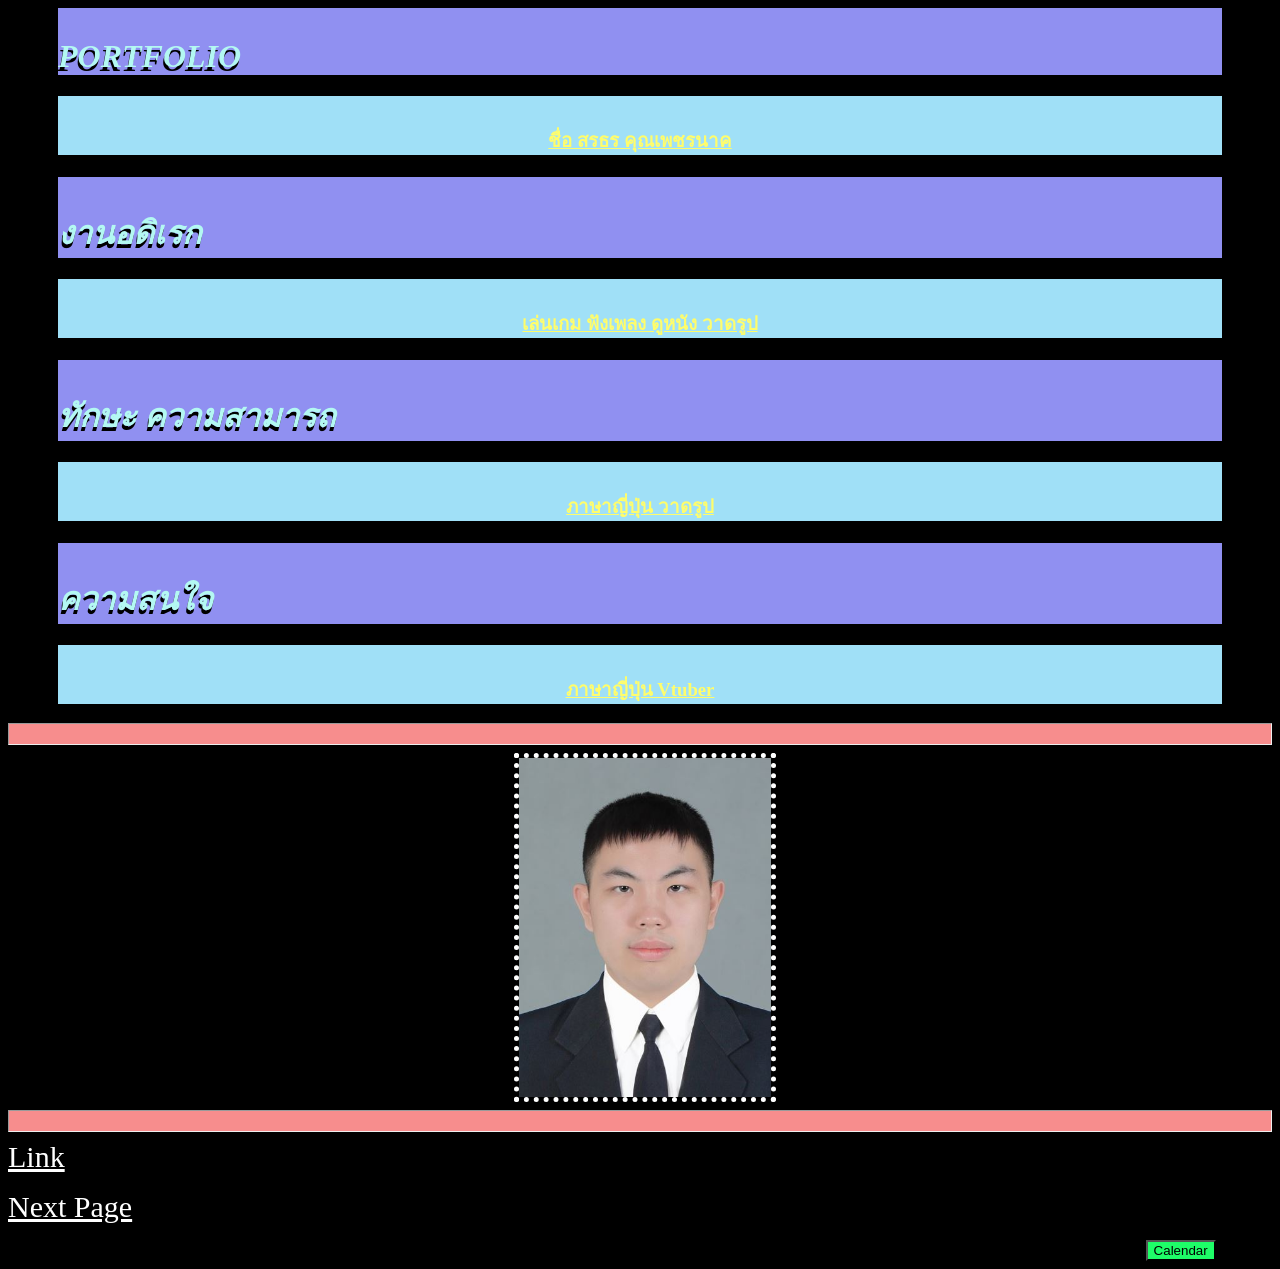
<file: index.html>
<html>

<head>
    <link rel='stylesheet' type='text/css' media='screen' href='css1.css'>
    <script src='calendar.js'></script>
</head>

<body>
    <h1>PORTFOLIO</h1>
    <h3>ชื่อ สรธร คุณเพชรนาค</h3>
    <h1>งานอดิเรก</h1>
    <h3>เล่นเกม ฟังเพลง ดูหนัง วาดรูป</h3>
    <h1>ทักษะ ความสามารถ</h1>
    <h3>ภาษาญี่ปุ่น วาดรูป</h3>
    <h1>ความสนใจ</h1>
    <h3>ภาษาญี่ปุ่น Vtuber</h3>
    <hr>
    <img id="Me" src="Me.JPG" alt="Me" />
    <hr>
    <a href="https://www.facebook.com/profile.php?id=100011663735200">Link</a>
    <p><a href="project.html">Next Page</a></p>
    <button id="date">Calendar</button>
</body>

</html>
</file>
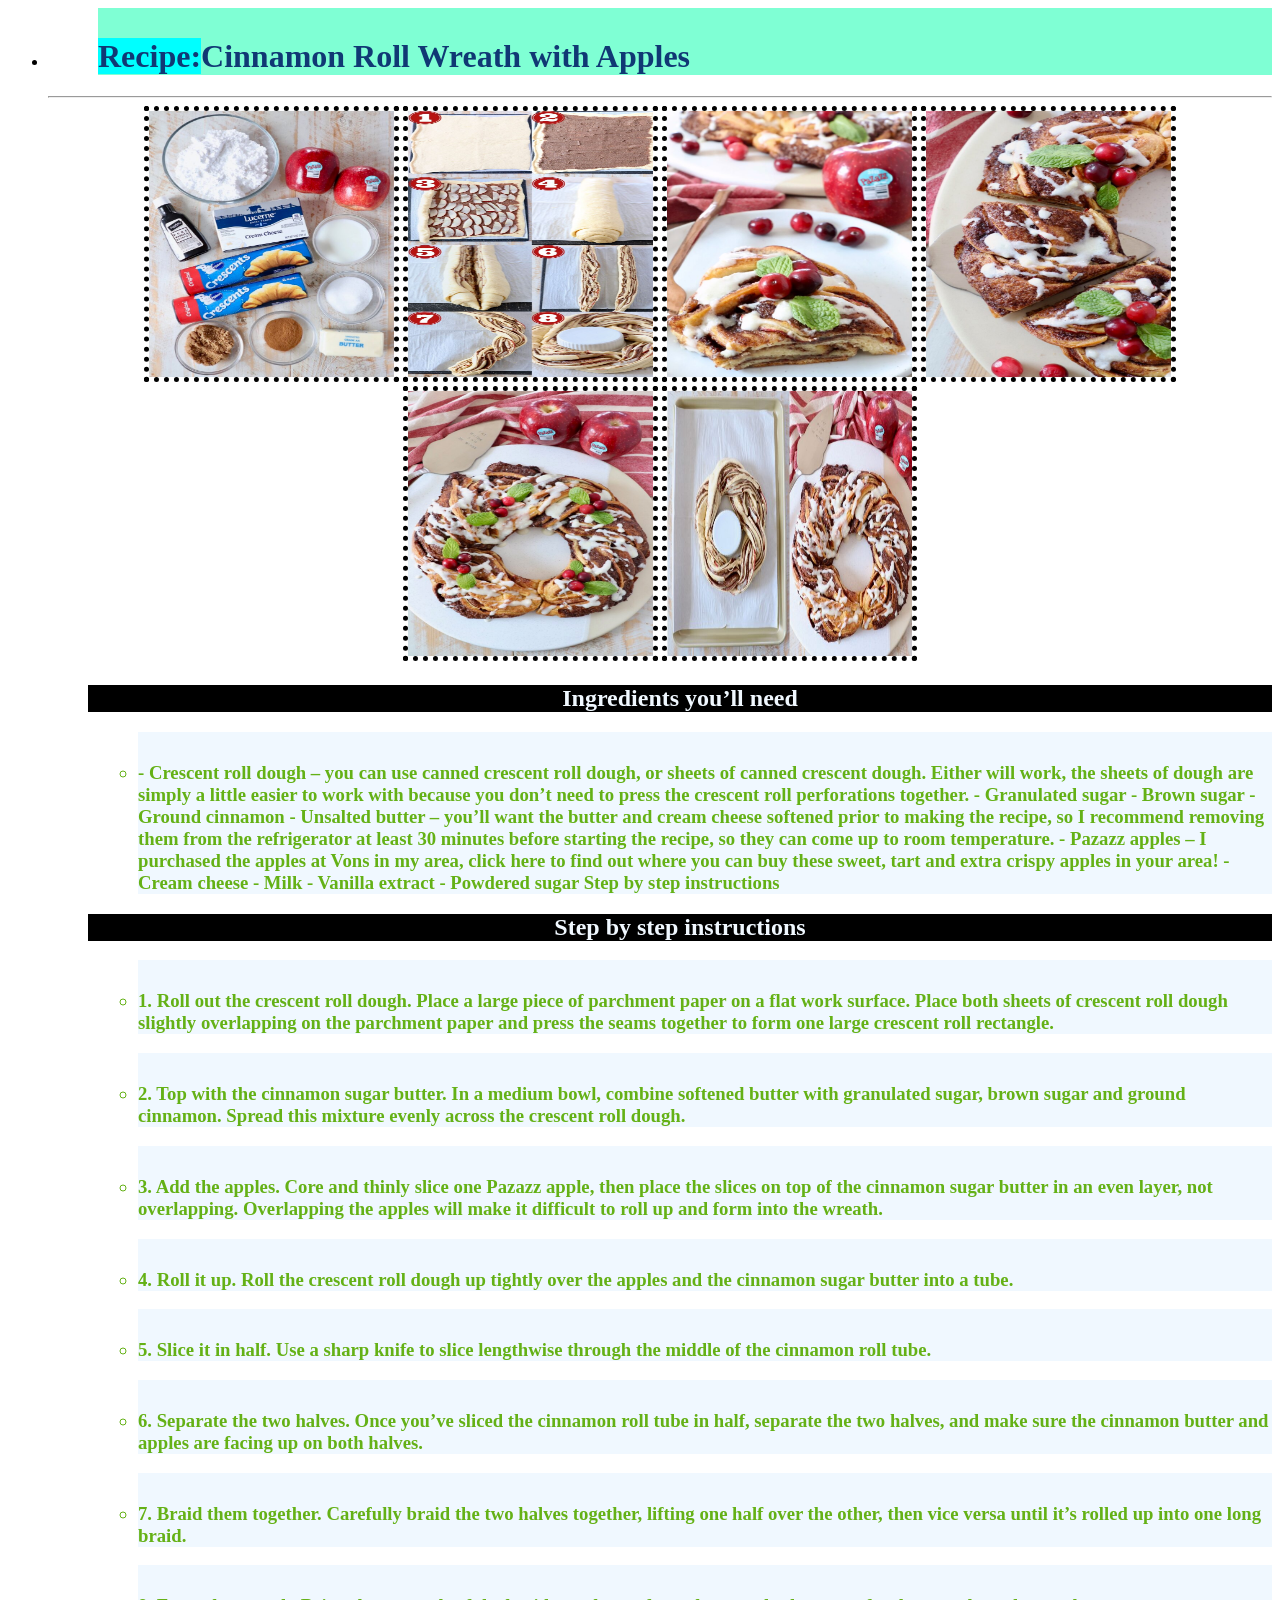
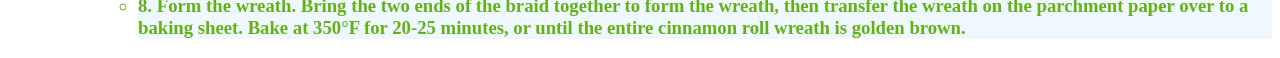
<file: hw3.html>
<html>
    <head>
    <link rel='stylesheet' type='text/css' media='screen' href='hw3.css'>
    </head>

    <body>
        <ul>
          <li>
            <h1><span>Recipe:</span>Cinnamon Roll Wreath with Apples</h1>   
            <hr>
            <div class="foodimgs">      
            <img id="food1" src="cinnamon-1.jpeg" alt="food1"/>
            <img id="food2" src="cinnamon-2.jpeg" alt="food2"/>
            <img id="food3" src="cinnamon-3.jpeg" alt="food2"/>
            <img id="food4" src="cinnamon-4.jpeg" alt="food2"/>
            <img id="food5" src="cinnamon-5.jpeg" alt="food2"/>
            <img id="food6" src="cinnamon-6.jpeg" alt="food2"/>
            </div>       
            <ul>                       
             <h2>Ingredients you’ll need</h2>
             <h3><li>- Crescent roll dough – you can use canned crescent roll dough, or sheets of canned crescent dough. Either will work, the sheets of dough are simply a little easier to work with because you don’t need to press the crescent roll perforations together. - Granulated sugar - Brown sugar - Ground cinnamon - Unsalted butter – you’ll want the butter and cream cheese softened prior to making the recipe, so I recommend removing them from the refrigerator at least 30 minutes before starting the recipe, so they can come up to room temperature. - Pazazz apples – I purchased the apples at Vons in my area, click here to find out where you can buy these sweet, tart and extra crispy apples in your area! - Cream cheese - Milk - Vanilla extract - Powdered sugar
              Step by step instructions</li></h3>
             <h2>Step by step instructions</h2>
             <h3><li>1. Roll out the crescent roll dough. Place a large piece of parchment paper on a flat work surface. Place both sheets of crescent roll dough slightly overlapping on the parchment paper and press the seams together to form one large crescent roll rectangle.</li></h3>  
             <h3><li>2. Top with the cinnamon sugar butter. In a medium bowl, combine softened butter with granulated sugar, brown sugar and ground cinnamon. Spread this mixture evenly across the crescent roll dough.</li></h3>  
             <h3><li>3. Add the apples. Core and thinly slice one Pazazz apple, then place the slices on top of the cinnamon sugar butter in an even layer, not overlapping. Overlapping the apples will make it difficult to roll up and form into the wreath.</li></h3>  
             <h3><li>4. Roll it up. Roll the crescent roll dough up tightly over the apples and the cinnamon sugar butter into a tube.</li></h3>  
             <h3><li>5. Slice it in half. Use a sharp knife to slice lengthwise through the middle of the cinnamon roll tube.</li></h3>  
             <h3><li>6. Separate the two halves. Once you’ve sliced the cinnamon roll tube in half, separate the two halves, and make sure the cinnamon butter and apples are facing up on both halves.</li></h3>  
             <h3><li>7. Braid them together. Carefully braid the two halves together, lifting one half over the other, then vice versa until it’s rolled up into one long braid.</li></h3>  
             <h3><li>8. Form the wreath. Bring the two ends of the braid together to form the wreath, then transfer the wreath on the parchment paper over to a baking sheet. Bake at 350°F for 20-25 minutes, or until the entire cinnamon roll wreath is golden brown.</li></h3>                    
            </ul>          
          </li>
        </ul>
    </body>
</html>
</file>
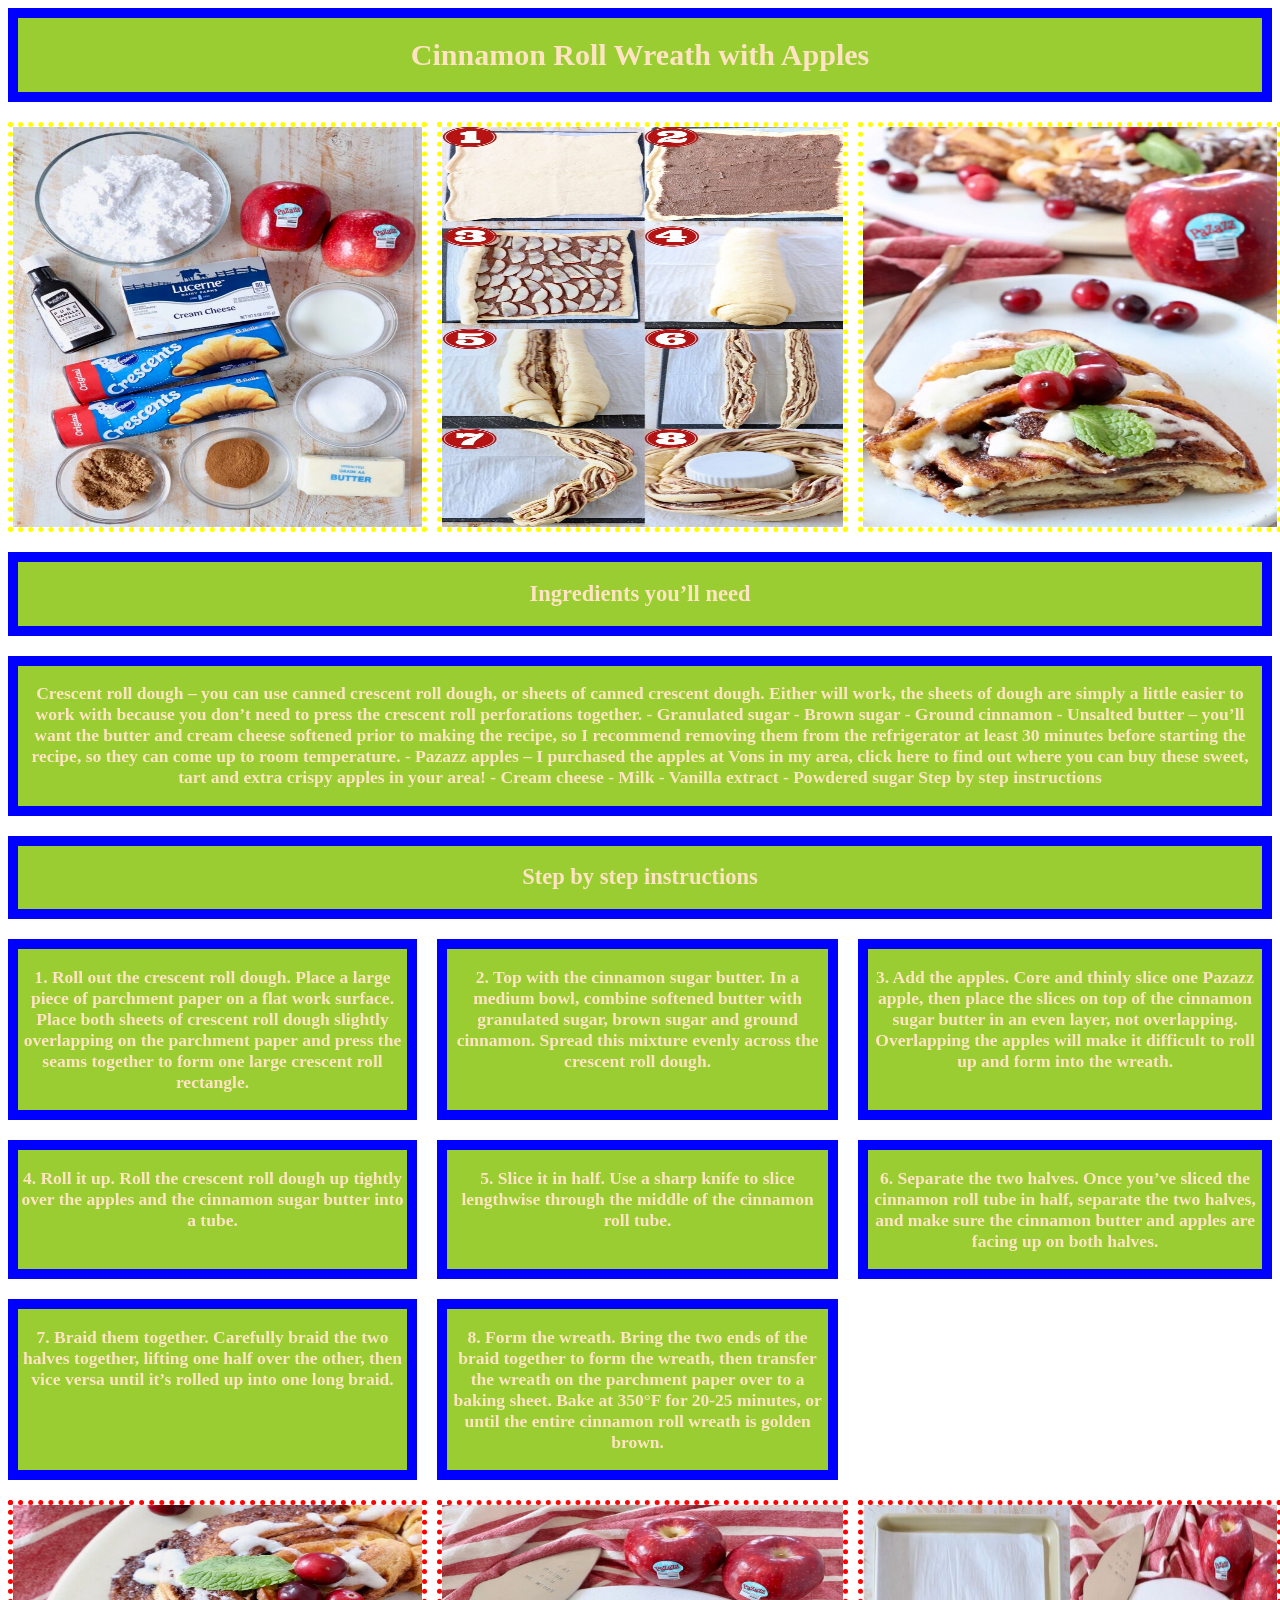
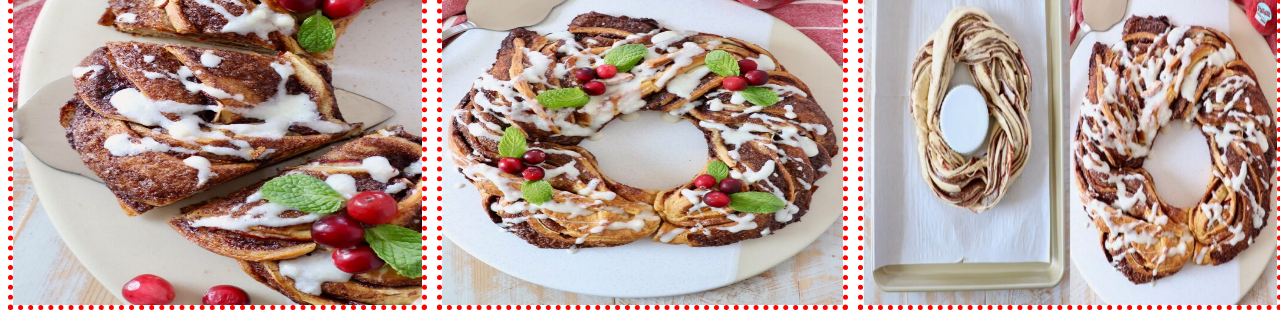
<file: Hw4.html>
<html>

<head>   
    <link rel='stylesheet' type='text/css' media='screen' href='Hw4.css'>
</head>

<body>
    <div class="grid-container">
        <div id="header">
            <h1>Cinnamon Roll Wreath with Apples</h1>
        </div>
        <img id="food1" src="cinnamon-1.jpeg" alt="food1" />
        <img id="food2" src="cinnamon-2.jpeg" alt="food2" />
        <img id="food3" src="cinnamon-3.jpeg" alt="food2" />
        <div id="head1">
            <h2>Ingredients you’ll need</h2>
        </div>
        <div id="body1">
            <h3>Crescent roll dough – you can use canned crescent roll dough, or sheets of canned crescent dough. Either
                will work, the sheets of dough are simply a little easier to work with because you don’t need to press
                the crescent roll perforations together. - Granulated sugar - Brown sugar - Ground cinnamon - Unsalted
                butter – you’ll want the butter and cream cheese softened prior to making the recipe, so I recommend
                removing them from the refrigerator at least 30 minutes before starting the recipe, so they can come up
                to room temperature. - Pazazz apples – I purchased the apples at Vons in my area, click here to find out
                where you can buy these sweet, tart and extra crispy apples in your area! - Cream cheese - Milk -
                Vanilla extract - Powdered sugar
                Step by step instructions</h3>
        </div>
        <div id="head2">
            <h2>Step by step instructions</h2>
        </div>
        <div id="body2">
            <h3>1. Roll out the crescent roll dough. Place a large piece of parchment paper on a flat work surface.
                Place both sheets of crescent roll dough slightly overlapping on the parchment paper and press the seams
                together to form one large crescent roll rectangle.</h3>
        </div>
        <div id="body3">
            <h3>2. Top with the cinnamon sugar butter. In a medium bowl, combine softened butter with granulated sugar,
                brown sugar and ground cinnamon. Spread this mixture evenly across the crescent roll dough.</h3>
        </div>
        <div id="body4">
            <h3>3. Add the apples. Core and thinly slice one Pazazz apple, then place the slices on top of the cinnamon
                sugar butter in an even layer, not overlapping. Overlapping the apples will make it difficult to roll up
                and form into the wreath.</h3>
        </div>
        <div id="body5">
            <h3>4. Roll it up. Roll the crescent roll dough up tightly over the apples and the cinnamon sugar butter
                into a tube.</h3>
        </div>
        <div id="body6">
            <h3>5. Slice it in half. Use a sharp knife to slice lengthwise through the middle of the cinnamon roll tube.
            </h3>
        </div>
        <div id="body7">
            <h3>6. Separate the two halves. Once you’ve sliced the cinnamon roll tube in half, separate the two halves,
                and make sure the cinnamon butter and apples are facing up on both halves.</h3>
        </div>
        <div id="body8">
            <h3>7. Braid them together. Carefully braid the two halves together, lifting one half over the other, then
                vice versa until it’s rolled up into one long braid.</h3>
        </div>
        <div id="body9">
            <h3>8. Form the wreath. Bring the two ends of the braid together to form the wreath, then transfer the
                wreath on the parchment paper over to a baking sheet. Bake at 350°F for 20-25 minutes, or until the
                entire cinnamon roll wreath is golden brown.</h3>
        </div>
        <img id="food4" src="cinnamon-4.jpeg" alt="food4" />
        <img id="food5" src="cinnamon-5.jpeg" alt="food5" />
        <img id="food6" src="cinnamon-6.jpeg" alt="food6" />
    </div>
</body>

</html>
</file>
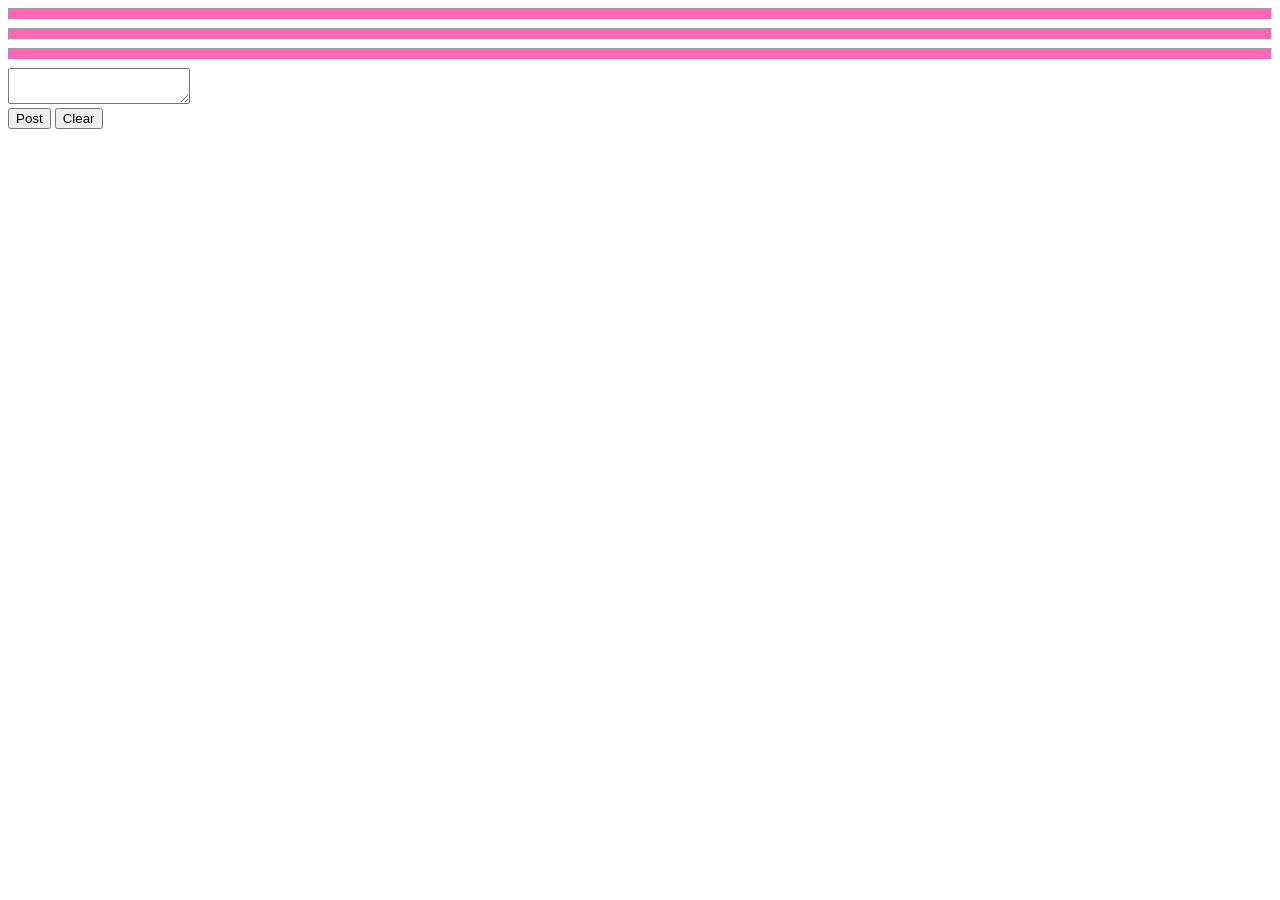
<file: Hw5.html>
<!DOCTYPE html>
<html>

<head>
    <meta charset='utf-8'>
    <meta http-equiv='X-UA-Compatible' content='IE=edge'>
    <title>Blogger</title>
    <meta name='viewport' content='width=device-width, initial-scale=1'>
    <link rel='stylesheet' type='text/css' media='screen' href='Hw5.css'>
    <script src='Hw5.js'></script>
</head>

<body>
    <div id="topic1"></div>
    <hr>
    <div id="comment1"></div>
    <hr>
    <div id="comment2"></div>
    <hr>
    <textarea name="text1" id="text1"></textarea>
    <br />
    <button type="button" onclick="postFunction()">Post</button>
    <button type="button" onclick="clearFunction()">Clear</button>

</body>

</html>
</file>
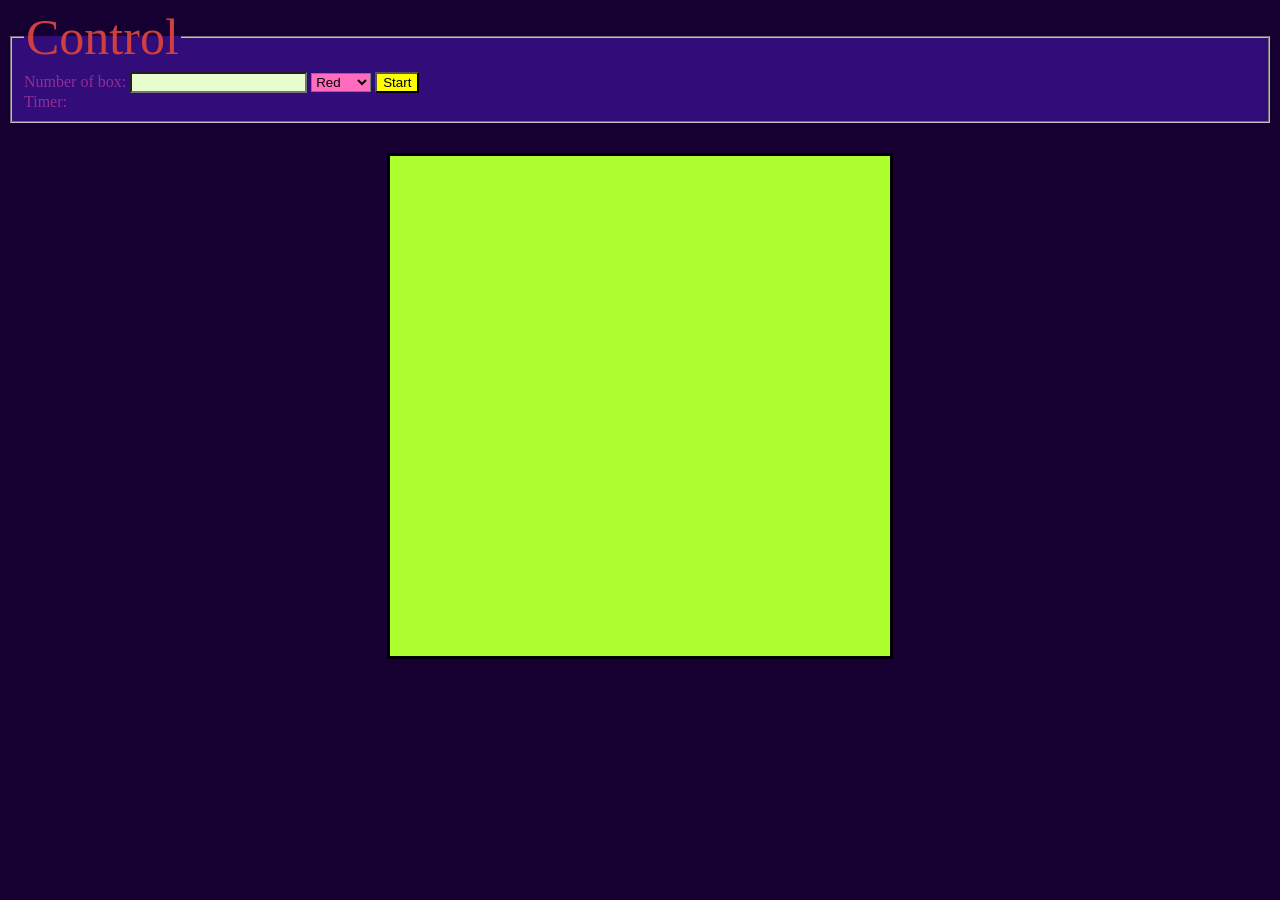
<file: index1.html>
<!DOCTYPE html>
<html>

<head>
	<meta charset="UTF-8">
	<title>Square game</title>
	<script type="text/javascript" src="game.js"></script>
	<link rel="stylesheet" type="text/css" href="game.css">
</head>

<body>
	<!-- these codes were adapted from https://courses.cs.washington.edu/courses/cse154/17sp/lecture/more-dom/code/squares.html  -->

	<fieldset>
		<legend>Control</legend>
		Number of box:
		<input type="text" name="numbox" id="numbox">
		<select name="color" id="color">
			<option value="red">Red</option>
			<option value="blue">Blue</option>
			<option value="green">Green</option>
		</select>
		<button id="start">Start</button>
		<div id="timerClock"> Timer:
			<div id="clock"></div>
		</div>
	</fieldset>




	<div id="game-container">
		<div id="game-layer"></div>
	</div>

</body>

</html>
</file>
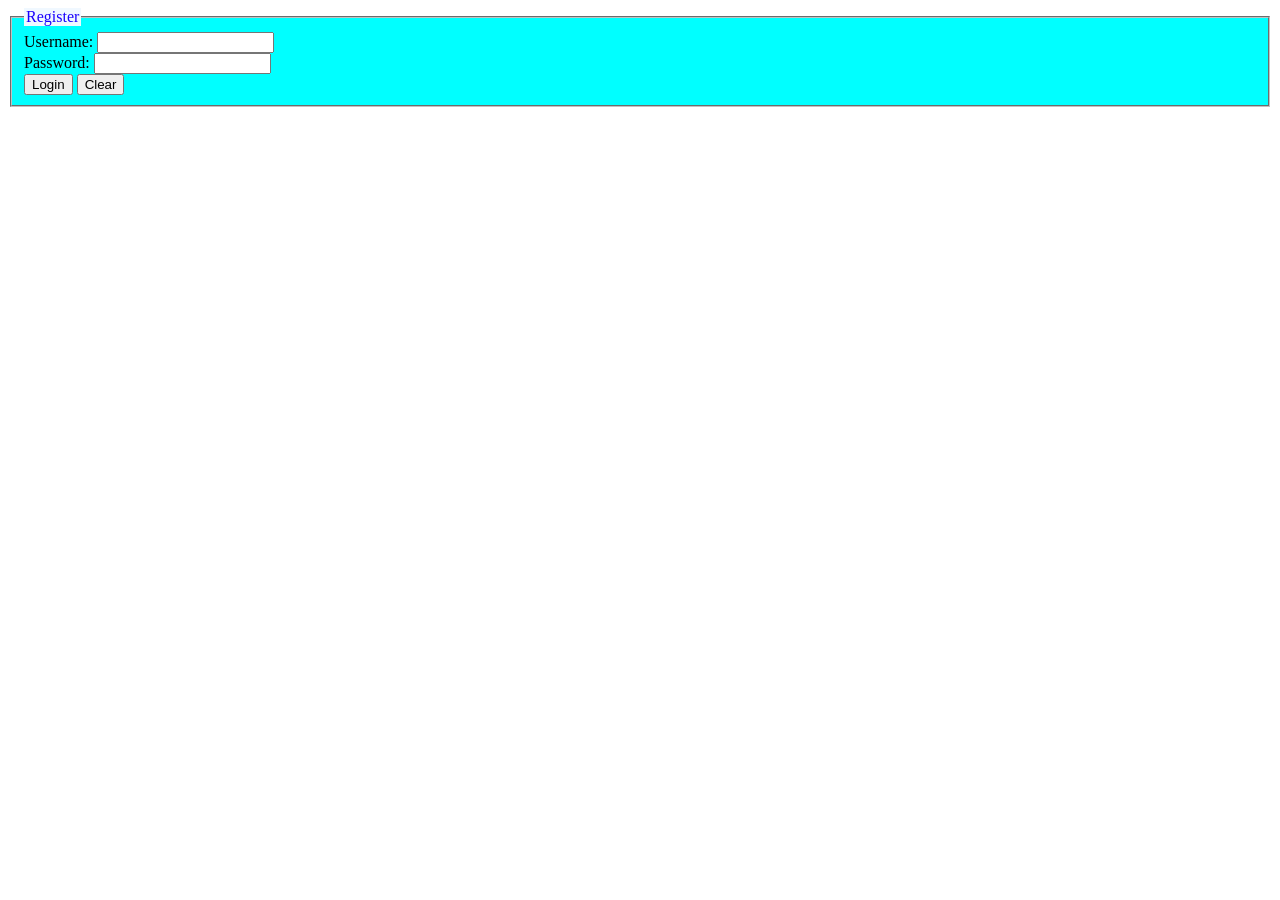
<file: login.html>
<!DOCTYPE html>
<html>
<head>
	<meta charset='utf-8'>
	<meta http-equiv='X-UA-Compatible' content='IE=edge'>
	<title>Page Title</title>
	<meta name='viewport' content='width=device-width, initial-scale=1'>
	<link rel='stylesheet' type='text/css' media='screen' href='main.css'>
	<script src='login.js'></script>
</head>
<body>
	<form name="myLogin" id = "myLogin">
		<fieldset>
			<legend>Register</legend>
			Username: 
			<input type="text" name="username" id="username" required>
			<br>
			Password: 
			<input type="password" name="password" required>
			<br>
			<input type="submit" value="Login">
			<input type="reset" value="Clear">
		</fieldset>
	</form>
</body>
</html>
</file>
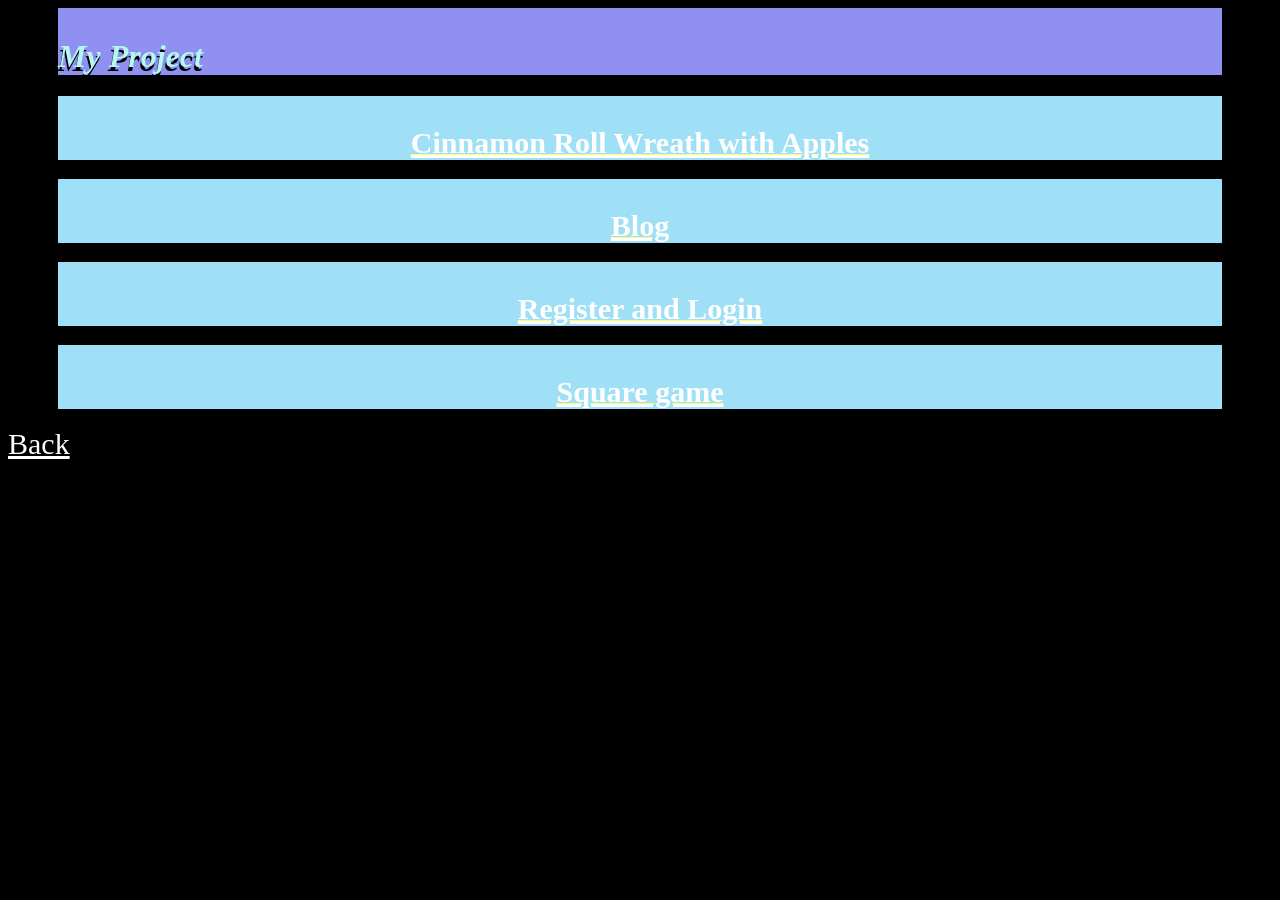
<file: project.html>
<html>

<head>
    <link rel='stylesheet' type='text/css' media='screen' href='css1.css'>
</head>

<body>
    <h1>My Project</h1>
    <p><a href="Hw4.html">
            <h3>Cinnamon Roll Wreath with Apples</h3>
        </a></p>
    <p><a href="Hw5.html">
            <h3>Blog</h3>
        </a></p>
    <p><a href="register.html">
            <h3>Register and Login</h3>
        </a></p>
    <p><a href="index1.html">
            <h3>Square game</h3>
        </a></p>
    <p><a href="index.html">Back</a></p>
</body>

</html>
</file>
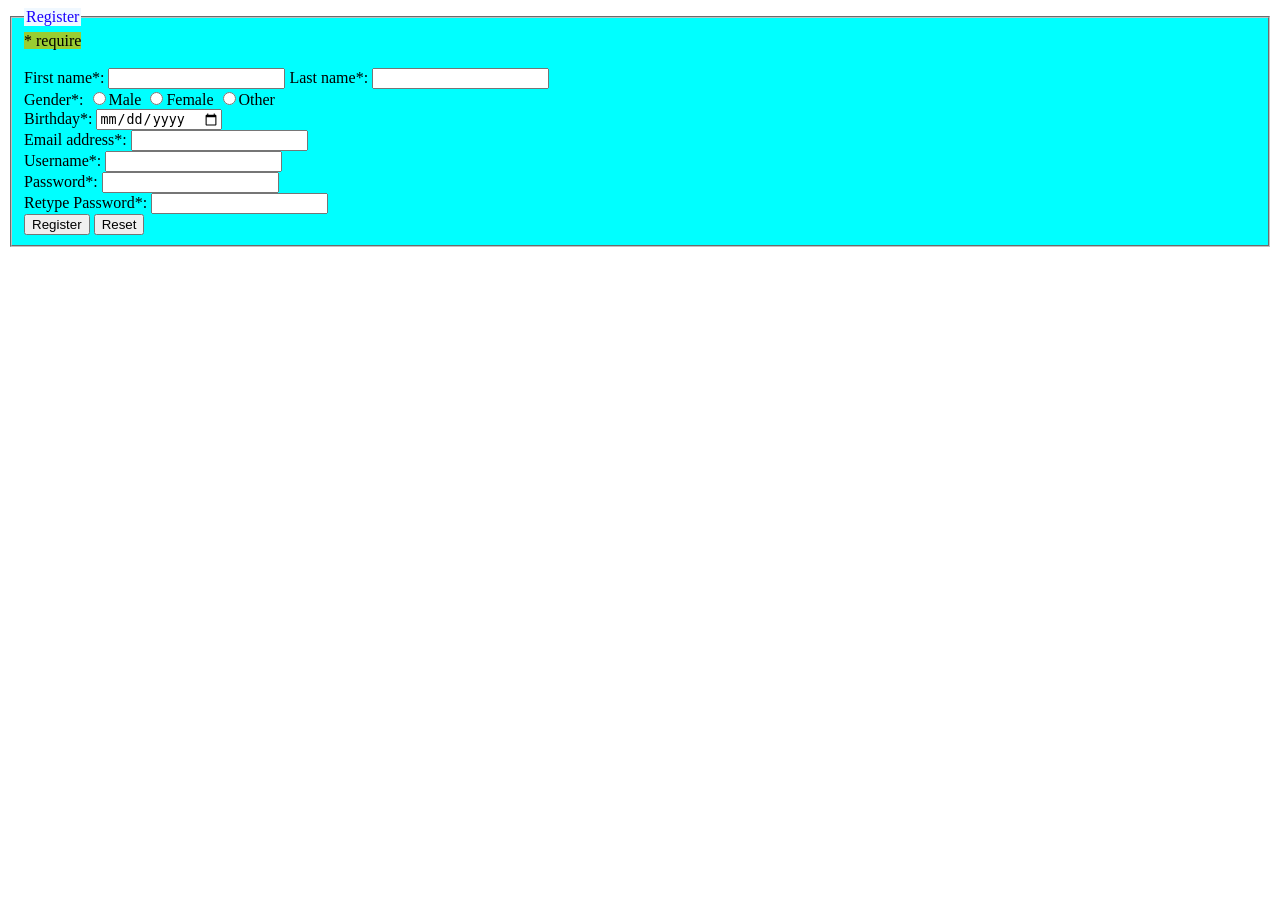
<file: register.html>
<!DOCTYPE html>
<html>

<head>
	<meta charset='utf-8'>
	<meta http-equiv='X-UA-Compatible' content='IE=edge'>
	<title>Page Title</title>
	<meta name='viewport' content='width=device-width, initial-scale=1'>
	<link rel='stylesheet' type='text/css' media='screen' href='main.css'>
	<script src='register.js'></script>
</head>

<body>
	<form name="myForm" id="myForm" action="login.html">
		<fieldset>
			<legend>Register</legend>
			<span>* require</span> <br>
			<span id="errormsg"></span> <br>
			First name*:
			<input type="text" name="firstname" required>
			Last name*:
			<input type="text" name="lastname" required>
			<br>
			Gender*:
			<input type="radio" name="gender" value="male" required>Male
			<input type="radio" name="gender" value="female" required>Female
			<input type="radio" name="gender" value="female" required>Other
			<br>
			Birthday*:
			<input type="date" name="bday" value="" required>
			<br>
			Email address*:
			<input type="email" name="email" required>
			<br>
			Username*:
			<input type="text" name="username" required>
			<br>
			Password*:
			<input type="password" name="password" required>
			<br>
			Retype Password*:
			<input type="password" name="password" required>
			<br>
			<input type="submit" value="Register">
			<input type="reset" value="Reset">
		</fieldset>
	</form>
</body>

</html>
</file>
<file: css1.css>
h1,
h3 {
    font-family: Garamond, "Times New Roman", serif;
    background-color: rgb(144, 144, 241);
    color: rgb(179, 248, 242);
    font-family: 'Times New Roman', Times, serif;
    font-style: oblique;
    text-align: left;
    margin-left: 50px;
    padding-top: 30px;
    margin-right: 50px;
}

h1 {
    text-shadow: -1px 4px black;
}

h2 {
    font-family: Garamond, "Times New Roman", serif;
}

#Me {
    width: 20%;
    border: 5px dotted rgb(255, 255, 255);
    flex-wrap: wrap;
    text-align: center;
    margin-left: 40%;
}

hr {
    height: 20px;
    color: blueviolet;
    background-color: rgb(247, 141, 141);
}

body {
    background-color: rgb(0, 0, 0);
}

a {
    color: rgb(255, 255, 255);
    font-size: 30px;
}

h3 {
    background-color: rgb(160, 224, 247);
    color: rgb(255, 253, 107);
    font-style: inherit;
    text-align: center;
    text-decoration: underline;
}

button {
    background-color: rgb(30, 253, 104);
    margin-left: 90%;
}
</file>
<file: Hw4.css>
.grid-container {
    display: grid;
    grid-template-rows: auto auto auto;
    grid-template-columns: auto auto auto;
    grid-gap: 20px;
    font-family: Cambria, Cochin, Georgia, Times, 'Times New Roman', serif;
    color: bisque;
}

.grid-container>div {
    border: 10px solid blue;
    font-size: 15px;
    text-align: center;
    background-color: yellowgreen;
}

#header {
    grid-column: 1 / span 3;
}

#head1 {
    grid-column: 1 / span 3;
}

#body1 {
    grid-column: 1 / span 3;
}

#body2 {
    grid-column: 1 / span 1;
}

#body3 {
    grid-column: 2 / span 1;
}

#body4 {
    grid-column: 3 / span 1;
}

#body5 {
    grid-column: 1 / span 1;
}

#body6 {
    grid-column: 2 / span 1;
}

#body7 {
    grid-column: 3 / span 1;
}

#body8 {
    grid-column: 1 / span 1;
}

#body9 {
    grid-column: 2 / span 1;
}

#head2 {
    grid-column: 1 / span 3;
}

#food1 {
    width: 100%;
    height: 400px;
    border: 5px dotted yellow;
    grid-column: 1 / span 1;
}

#food2 {
    width: 100%;
    height: 400px;
    border: 5px dotted yellow;
    grid-column: 2 / span 1;
}

#food3 {
    width: 100%;
    height: 400px;
    border: 5px dotted yellow;
    grid-column: 3 / span 1;
}

#food4 {
    width: 100%;
    height: 400px;
    border: 5px dotted red;
    grid-column: 1 / span 1;
}

#food5 {
    width: 100%;
    height: 400px;
    border: 5px dotted red;
    grid-column: 2 / span 1;
}

#food6 {
    width: 100%;
    height: 400px;
    border: 5px dotted red;
    grid-column: 3 / span 1;
}

@media only screen and (max-width: 767px) {

    body {
        background-color: violet;
    }

    .grid-container {
        display: grid;
        grid-template-rows: auto auto auto;
        grid-template-columns: auto auto auto;
        grid-gap: 20px;
        font-family: Cambria, Cochin, Georgia, Times, 'Times New Roman', serif;
    }

    .grid-container>div {
        border: 10px solid blue;
        font-size: 15px;
        text-align: center;
        background-color: yellowgreen;
        color: bisque;
    }

    #food1 {
        grid-column: 1 / span 1;
    }

    #food4 {
        grid-column: 1 / span 1;
    }

    #header {
        grid-column: 1 / span 2;
    }

    #head1 {
        grid-column: 1 / span 2;
    }

    #body1 {
        grid-column: 1 / span 2;
    }

    #body2 {
        grid-column: 1 / span 1;
    }

    #body3 {
        grid-column: 2 / span 1;
    }

    #body4 {
        grid-column: 1 / span 1;
    }

    #body5 {
        grid-column: 2 / span 1;
    }

    #body6 {
        grid-column: 1 / span 1;
    }

    #body7 {
        grid-column: 2 / span 1;
    }

    #body8 {
        grid-column: 1 / span 1;
    }

    #body9 {
        grid-column: 2 / span 1;
    }

    #head2 {
        grid-column: 1 / span 2;
    }

    #food2 {
        grid-column: 2 / span 1;
    }

    #food3 {
        grid-column: 1 / span 1;
    }

    #food5 {
        grid-column: 2 / span 1;
    }

    #food6 {
        grid-column: 1 / span 1;
    }

}

@media only screen and (max-width: 500px) {

    body {
        background-color: black;
    }

    .grid-container {
        display: grid;
        grid-template-rows: auto auto auto;
        grid-template-columns: auto auto auto;
        grid-gap: 20px;
        font-family: Cambria, Cochin, Georgia, Times, 'Times New Roman', serif;
    }

    .grid-container>div {
        border: 10px solid blue;
        font-size: 15px;
        text-align: center;
        background-color: yellowgreen;
        color: bisque;
    }

    #food1 {
        grid-column: 1 / span 1;
    }

    #food4 {
        grid-column: 1 / span 1;
    }

    #header {
        grid-column: 1 / span 1;
    }

    #head1 {
        grid-column: 1 / span 1;
    }

    #body1 {
        grid-column: 1 / span 1;
    }

    #body2 {
        grid-column: 1 / span 1;
    }

    #body3 {
        grid-column: 1 / span 1;
    }

    #body4 {
        grid-column: 1 / span 1;
    }

    #body5 {
        grid-column: 1 / span 1;
    }

    #body6 {
        grid-column: 1 / span 1;
    }

    #body7 {
        grid-column: 1 / span 1;
    }

    #body8 {
        grid-column: 1 / span 1;
    }

    #body9 {
        grid-column: 1 / span 1;
    }

    #head2 {
        grid-column: 1 / span 1;
    }

    #food2 {
        grid-column: 1 / span 1;
    }

    #food3 {
        grid-column: 1 / span 1;
    }

    #food5 {
        grid-column: 1 / span 1;
    }

    #food6 {
        grid-column: 1 / span 1;
    }

}
</file>
<file: Hw5.css>
#topic1{
    color: aqua;
    background-color: yellow;
    text-align: start;
    text-decoration: overline;
}

#comment1{
    color: crimson;
    background-color: coral;
    text-align: center;
    text-decoration: line-through;
}

#comment2{
    color: gold;
    background-color: black;
    text-align: end;
    text-decoration: underline;
}

hr{
    height: 10px;
    color: brown;
    background-color: hotpink;
}
</file>
<file: game.css>
#game-container {
    margin-top: 30px;
    display: flex;
    justify-content: space-around;
}

#game-layer {
    position: relative;
    width: 500px;
    height: 500px;

    border: 3px solid black;
}

.square {
    position: absolute;
    width: 25px;
    height: 25px;
    border: 3px solid black;
}

.red {
    background-color: red;
}

.blue {
    background-color: blue;
}

.green {
    background-color: green;
}

body {
    background-color: rgb(21, 0, 49);
    color: rgb(252, 168, 255);
}

fieldset {
    background-color: rgb(50, 13, 121);
    color: rgb(145, 46, 148);
}

legend {
    color: rgb(206, 64, 64);
    font-size: 50px;
}

#game-layer {
    background-color: greenyellow
}

#numbox {
    background-color: rgb(231, 252, 207);
}

#start {
    background-color: rgb(255, 251, 0);
}

#color {
    background-color: rgb(255, 108, 189);
}

#clock {
    background-color: rgb(229, 177, 250);
}
</file>
<file: main.css>
fieldset {
    background-color: aqua;
}

legend {
    background-color: aliceblue;
    color: rgb(25, 0, 253);
}

.errormsg {
    background-color: black;
    color: rgb(255, 4, 4);
    text-align: center;
}

firstname {
    color: rgb(255, 4, 4);
}

span {
    background-color: yellowgreen;
}
</file>
<file: hw3.css>
h1, h3
{
    background-color: aquamarine;
    color: rgb(16, 56, 116);
    margin-left: 50px;
    padding-top: 30px;   
}
h3
{
    background-color: aliceblue;
    color: rgb(100, 177, 22);
}
h2
{
    background-color: black;
    color: aliceblue;
    text-align: center;  
}
#food1, #food2, #food3, #food4, #food5, #food6
{
    width:20%;
    border: 5px dotted Black;   
    display: inline block;
    flex-wrap: wrap;
    height: 30%;   
}
span
{
    background-color: aqua;   
}
.foodimgs
{
    text-align: center;
}
</file>
